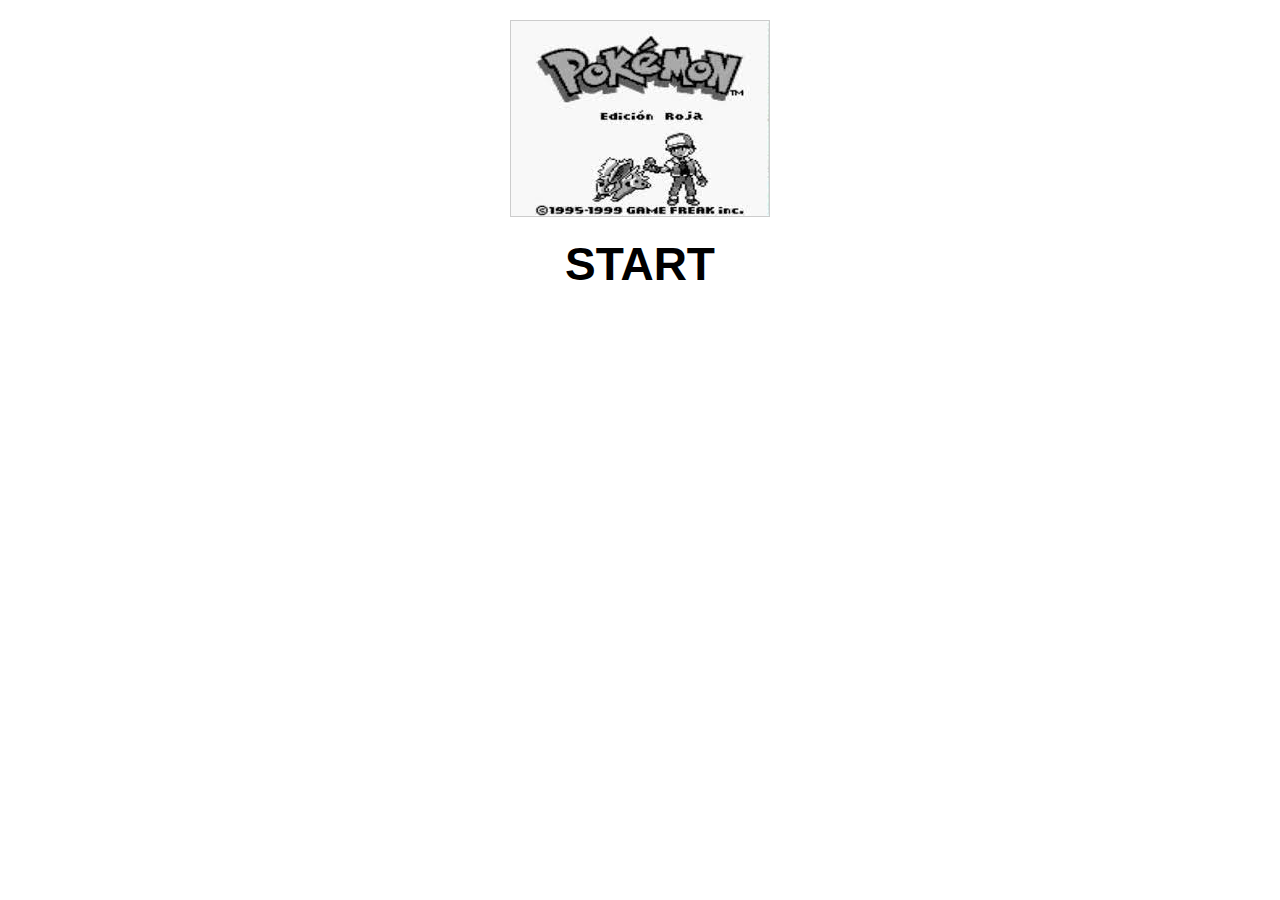
<file: index.html>
<!DOCTYPE html>
<html lang="en">
<head>
    <meta charset="UTF-8">
    <meta name="viewport" content="width=device-width, initial-scale=1.0">
    <title>Document</title>
    <link rel="stylesheet" href="./style.css">
</head>
<body>
    <img src="./inicio.jpeg" alt="start">
    <div>
        <ul>
            <li><a href="./Pueblo/Casa/Habitacion/habitacion.html">START</a></li>
        </ul>
    </div>
</body>
</html>
</file>
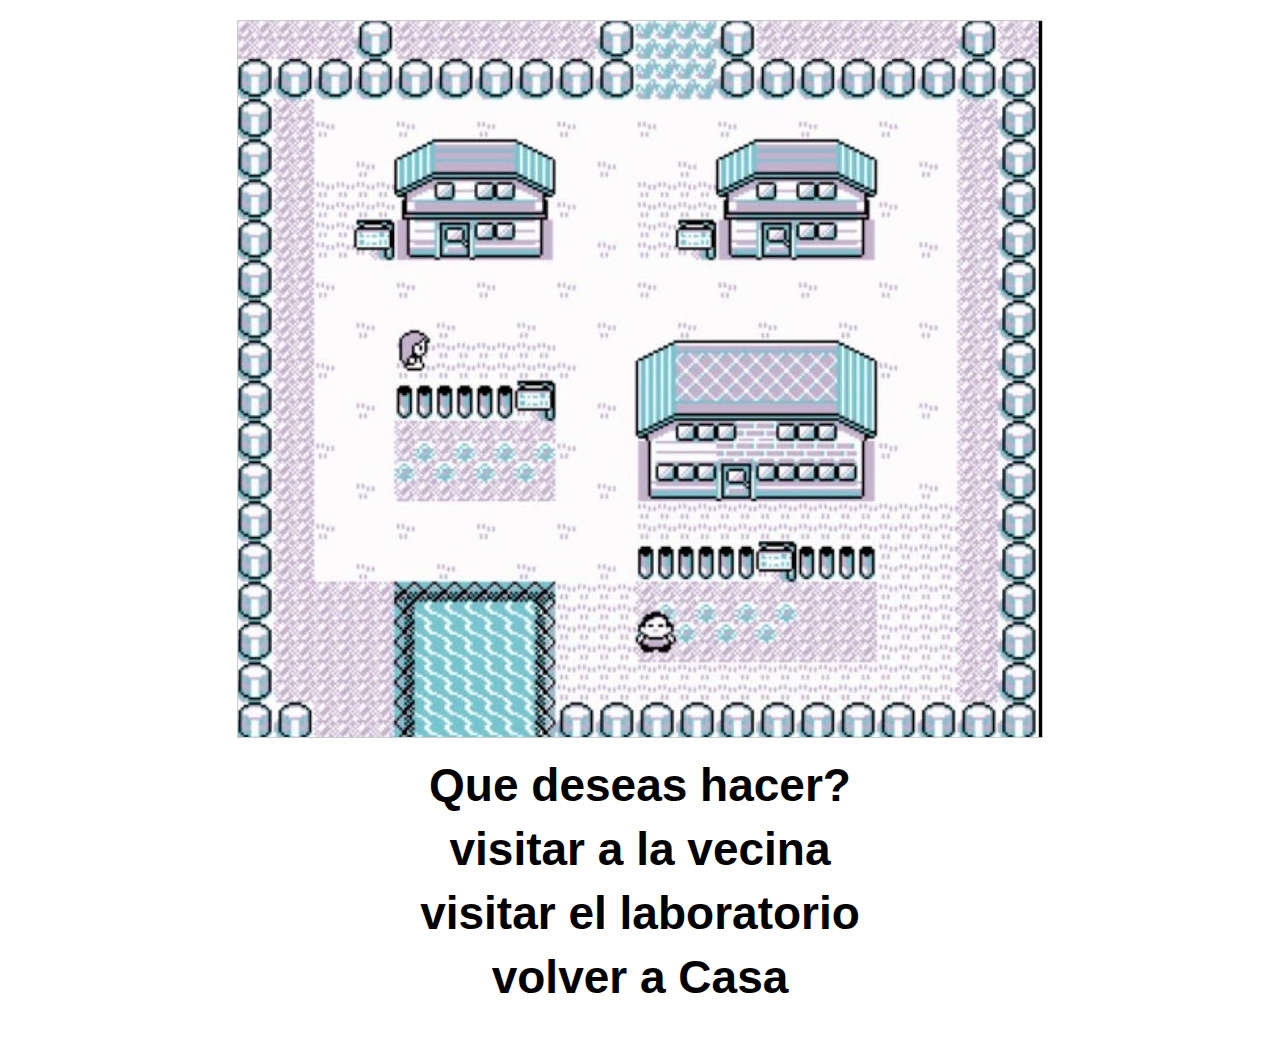
<file: Pueblo/pueblo.html>
<!DOCTYPE html>
<html lang="en">
<head>
    <meta charset="UTF-8">
    <meta name="viewport" content="width=device-width, initial-scale=1.0">
    <title>Document</title>
    <link rel="stylesheet" href="../style.css">
</head>
<body>
    <img src="./pueblo.jpg" alt="pueblo">
    <div>
        <ul>
            <li>Que deseas hacer?</li>
            <li><a href="./Vecina/vecina.html">visitar a la vecina</a></li>
            <li><a href="./Laboratorio/laboratorio.html">visitar el laboratorio</a></li>
            <li><a href="../Pueblo/Casa/comedor.html">volver a Casa</a></li>
        </ul>
    </div>
</body>
</html>
</file>
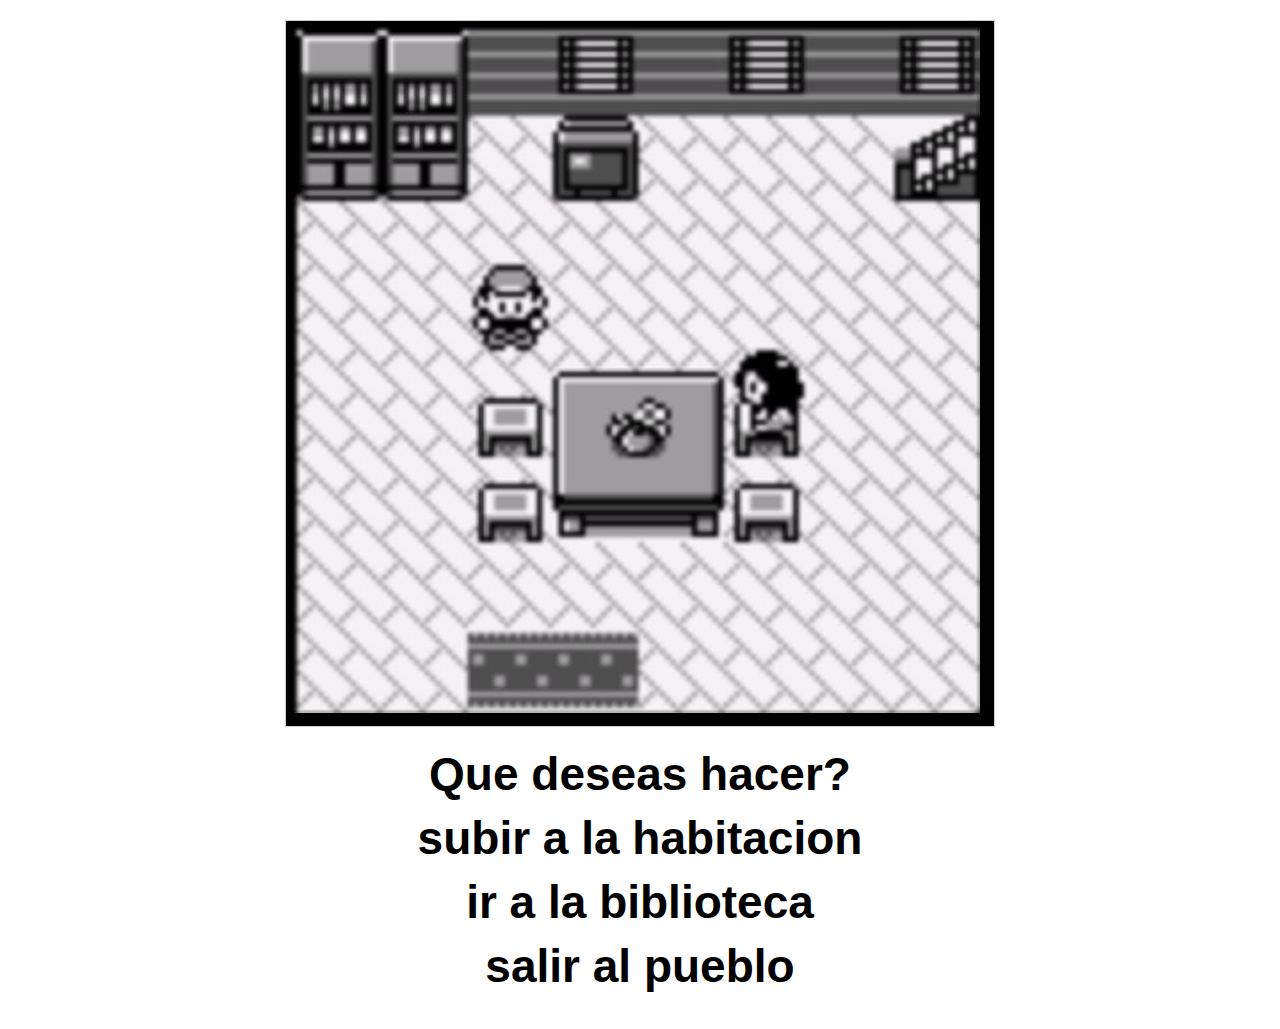
<file: Pueblo/Casa/comedor.html>
<!DOCTYPE html>
<html lang="en">
<head>
    <meta charset="UTF-8">
    <meta name="viewport" content="width=device-width, initial-scale=1.0">
    <title>Document</title>
    <link rel="stylesheet" href="./Habitacion/style.css">
</head>
<body>
    <img src="./Comedor.jpg" alt="comedor">
    <div>
        <ul>
            <li>Que deseas hacer?</li>
            <li><a href="./Habitacion/habitacion.html">subir a la habitacion</a></li>
            <li><a href="./Biblioteca/rayuela.html">ir a la biblioteca</a></li>
            <li><a href="../pueblo.html">salir al pueblo</a></li>
        </ul>
    </div>
</body>
</html>
</file>
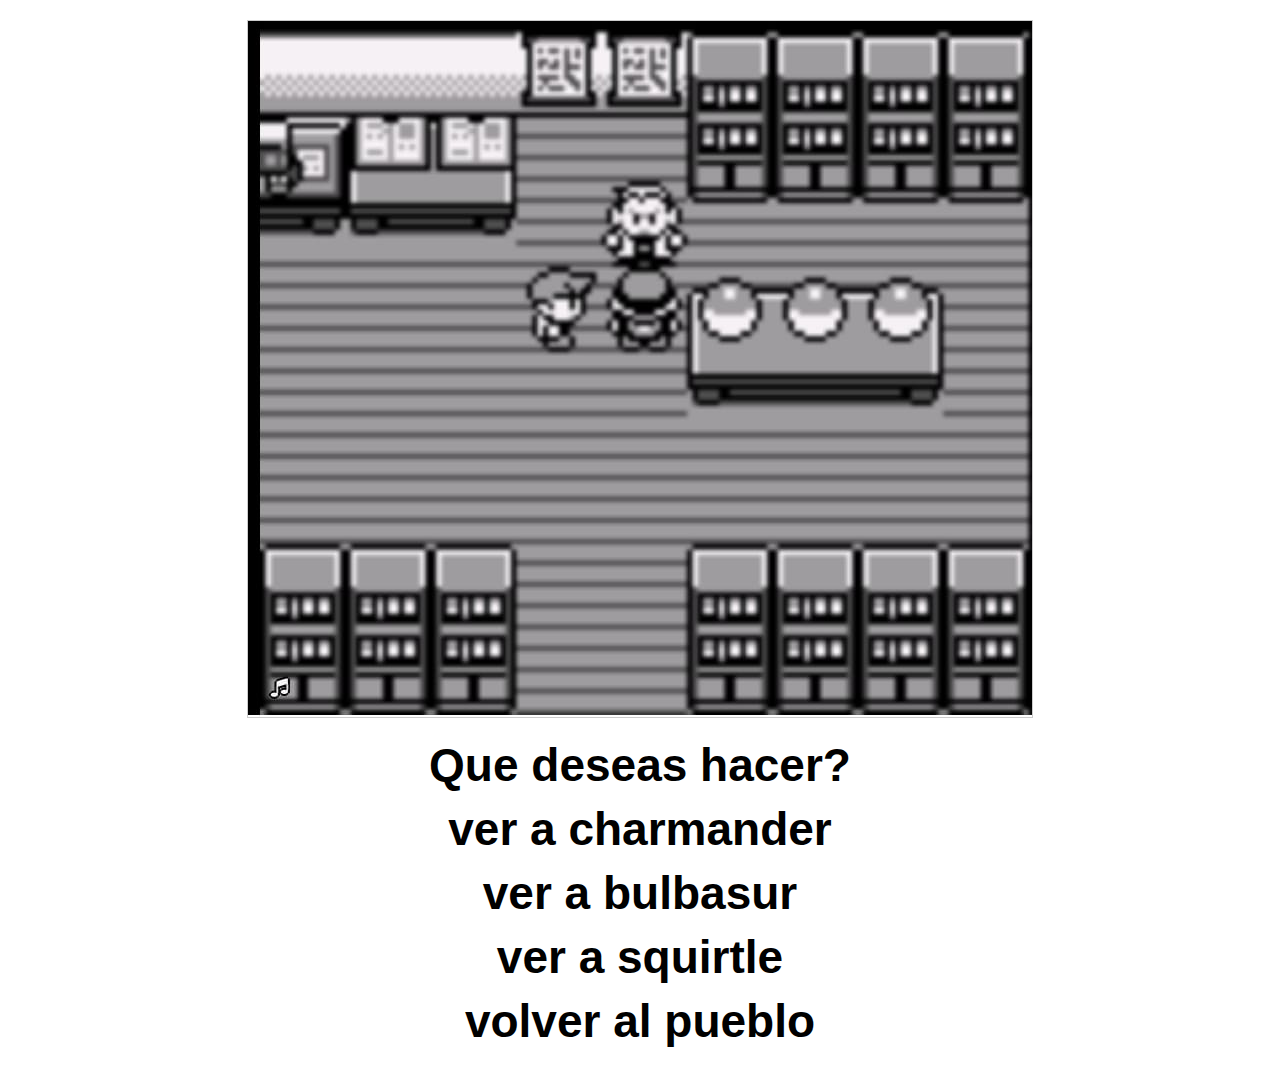
<file: Pueblo/Laboratorio/laboratorio.html>
<!DOCTYPE html>
<html lang="en">
<head>
    <meta charset="UTF-8">
    <meta name="viewport" content="width=device-width, initial-scale=1.0">
    <title>Document</title>
    <link rel="stylesheet" href="../Casa/Habitacion/style.css">
</head>
<body>
    <img src="./Lab.png.jpg" alt="lab">
    <div>
        <ul>
            <li>Que deseas hacer?</li>
            <li><a href="./mesa/charmander.html">ver a charmander</a></li>
            <li><a href="./mesa/bulbasaur.html">ver a bulbasur</a></li>
            <li><a href="./mesa/squirtle.html">ver a squirtle</a></li>
            <li><a href="../pueblo.html">volver al pueblo</a></li>
        </ul>
    </div>
</body>
</html>
</file>
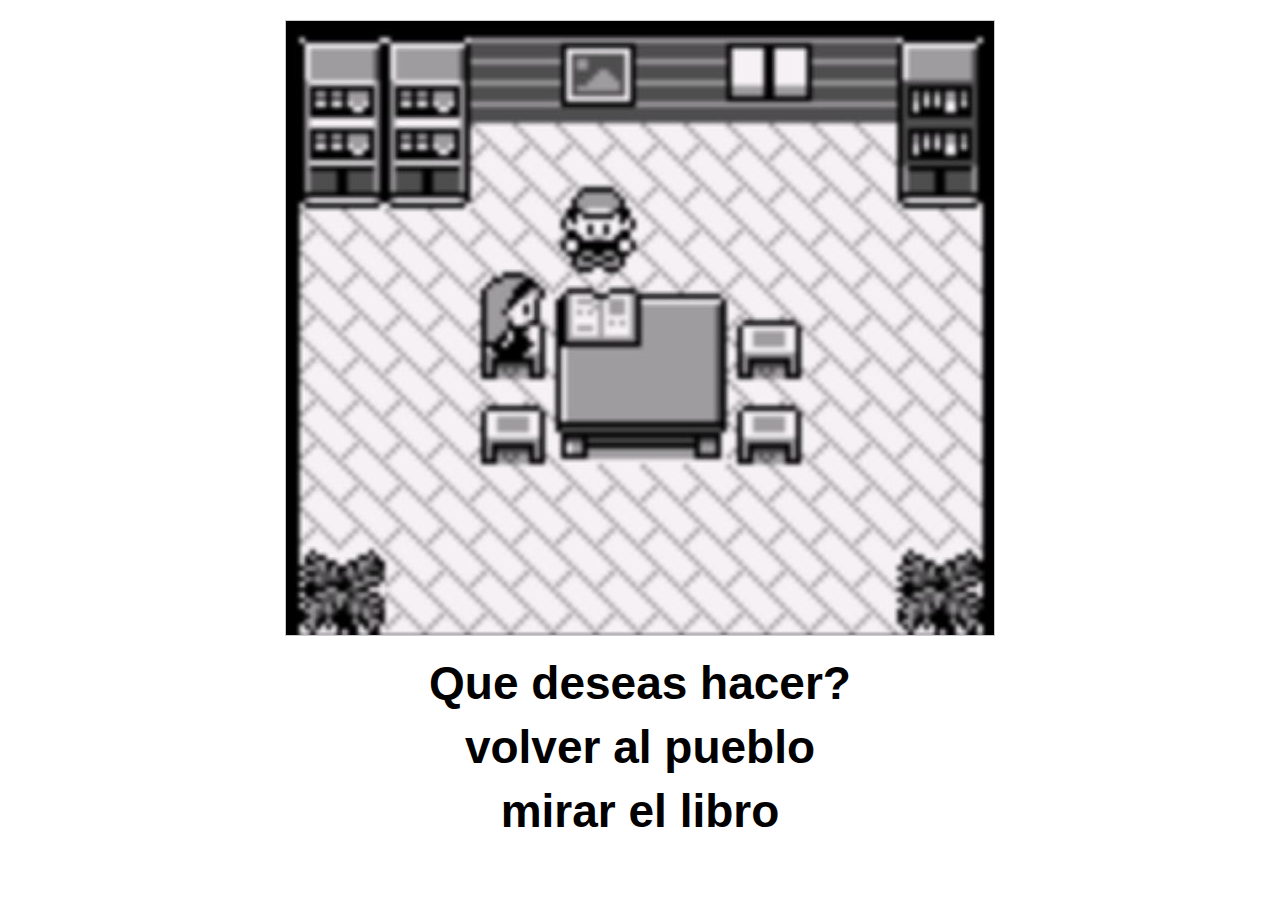
<file: Pueblo/Vecina/vecina.html>
<!DOCTYPE html>
<html lang="en">
<head>
    <meta charset="UTF-8">
    <meta name="viewport" content="width=device-width, initial-scale=1.0">
    <title>Document</title>
    <link rel="stylesheet" href="../Casa/Habitacion/style.css">
</head>
<body>
    <img src="./Vecina.png.jpg" alt="vecina">
    <div>
        <ul>
            <li>Que deseas hacer?</li>
            <li><a href="../pueblo.html">volver al pueblo</a></li>
            <li><a href="./mesa/libro.html">mirar el libro</a></li>
        </ul>
    </div>
</body>
</html>
</file>
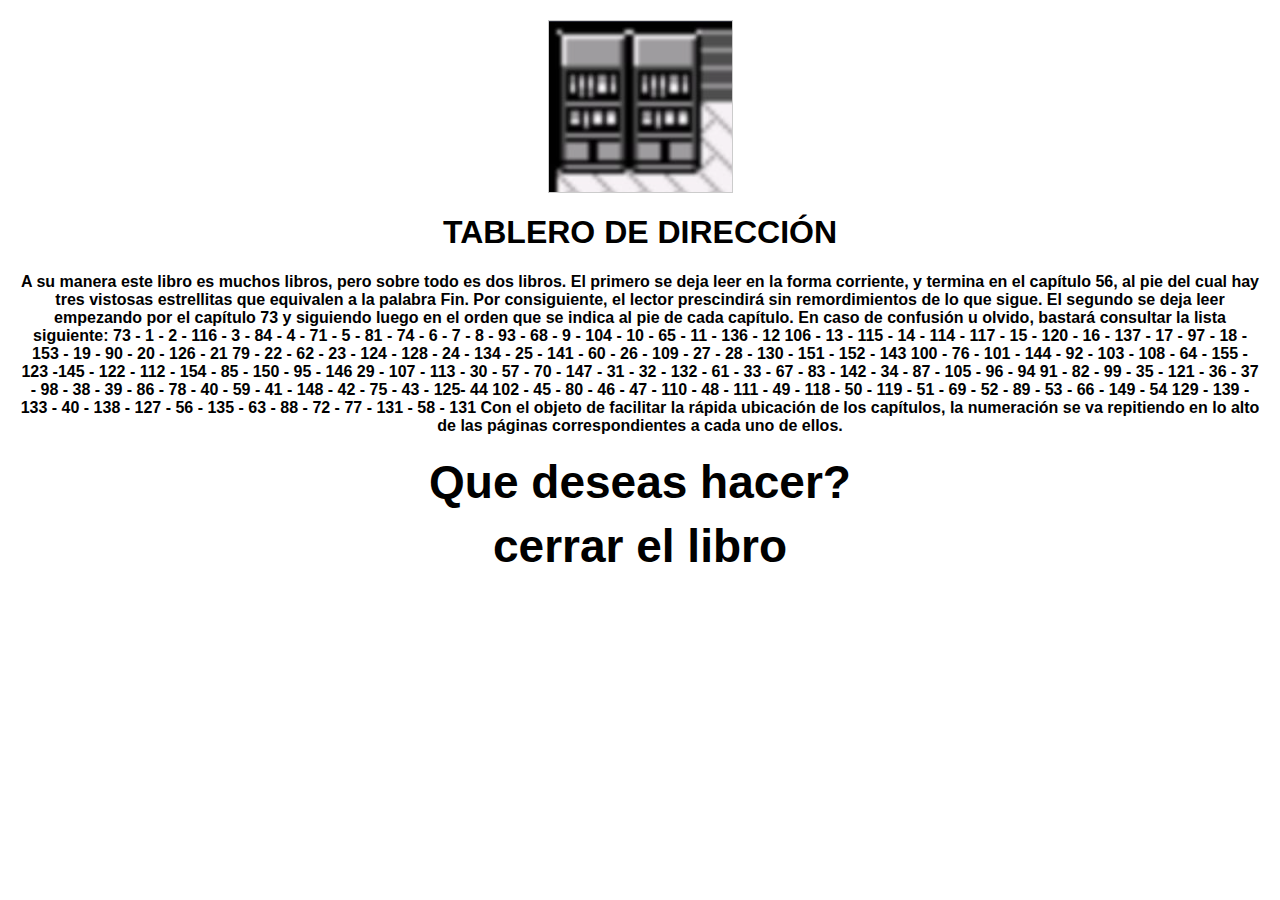
<file: Pueblo/Casa/Biblioteca/rayuela.html>
<!DOCTYPE html>
<html lang="en">
<head>
    <meta charset="UTF-8">
    <meta name="viewport" content="width=device-width, initial-scale=1.0">
    <title>Document</title>
    <link rel="stylesheet" href="../Habitacion/style.css">
</head>
<body>
    <img src="./blblbioteca.png" alt="librory">
    <h1>TABLERO DE DIRECCIÓN</h1>
    <p>A su manera este libro es muchos libros, pero sobre todo es dos libros.
        El primero se deja leer en la forma corriente, y termina en el capítulo 56, al pie del cual hay tres vistosas estrellitas que equivalen a la palabra Fin. Por consiguiente, el lector prescindirá sin remordimientos de lo que sigue.
        El segundo se deja leer empezando por el capítulo 73 y siguiendo luego en el orden que se indica al pie de cada capítulo.
        En caso de confusión u olvido, bastará consultar la lista siguiente:
        
        73 - 1 - 2 - 116 - 3 - 84 - 4 - 71 - 5 - 81 - 74 - 6 - 7 - 8 - 93 - 68 - 9 - 104 - 10 - 65 - 11 - 136 - 12 106 - 13 - 115 - 14 - 114 - 117 - 15 - 120 - 16 - 137 - 17 - 97 - 18 - 153 - 19 - 90 - 20 - 126 - 21 79 - 22 - 62 - 23 - 124 - 128 - 24 - 134 - 25 - 141 - 60 - 26 - 109 - 27 - 28 - 130 - 151 - 152 - 143 100 - 76 - 101 - 144 - 92 - 103 - 108 - 64 - 155 - 123 -145 - 122 - 112 - 154 - 85 - 150 - 95 - 146 29 - 107 - 113 - 30 - 57 - 70 - 147 - 31 - 32 - 132 - 61 - 33 - 67 - 83 - 142 - 34 - 87 - 105 - 96 - 94 91 - 82 - 99 - 35 - 121 - 36 - 37 - 98 - 38 - 39 - 86 - 78 - 40 - 59 - 41 - 148 - 42 - 75 - 43 - 125- 44 102 - 45 - 80 - 46 - 47 - 110 - 48 - 111 - 49 - 118 - 50 - 119 - 51 - 69 - 52 - 89 - 53 - 66 - 149 - 54 129 - 139 - 133 - 40 - 138 - 127 - 56 - 135 - 63 - 88 - 72 - 77 - 131 - 58 - 131
        
        Con el objeto de facilitar la rápida ubicación de los capítulos, la numeración se va repitiendo en lo alto de las páginas correspondientes a cada uno de ellos.
        </p>
    <div>
        <ul>
            <li>Que deseas hacer?</li>
            <li><a href="../comedor.html">cerrar el libro</a></li>
        </ul>
    </div>
</body>
</html>
</file>
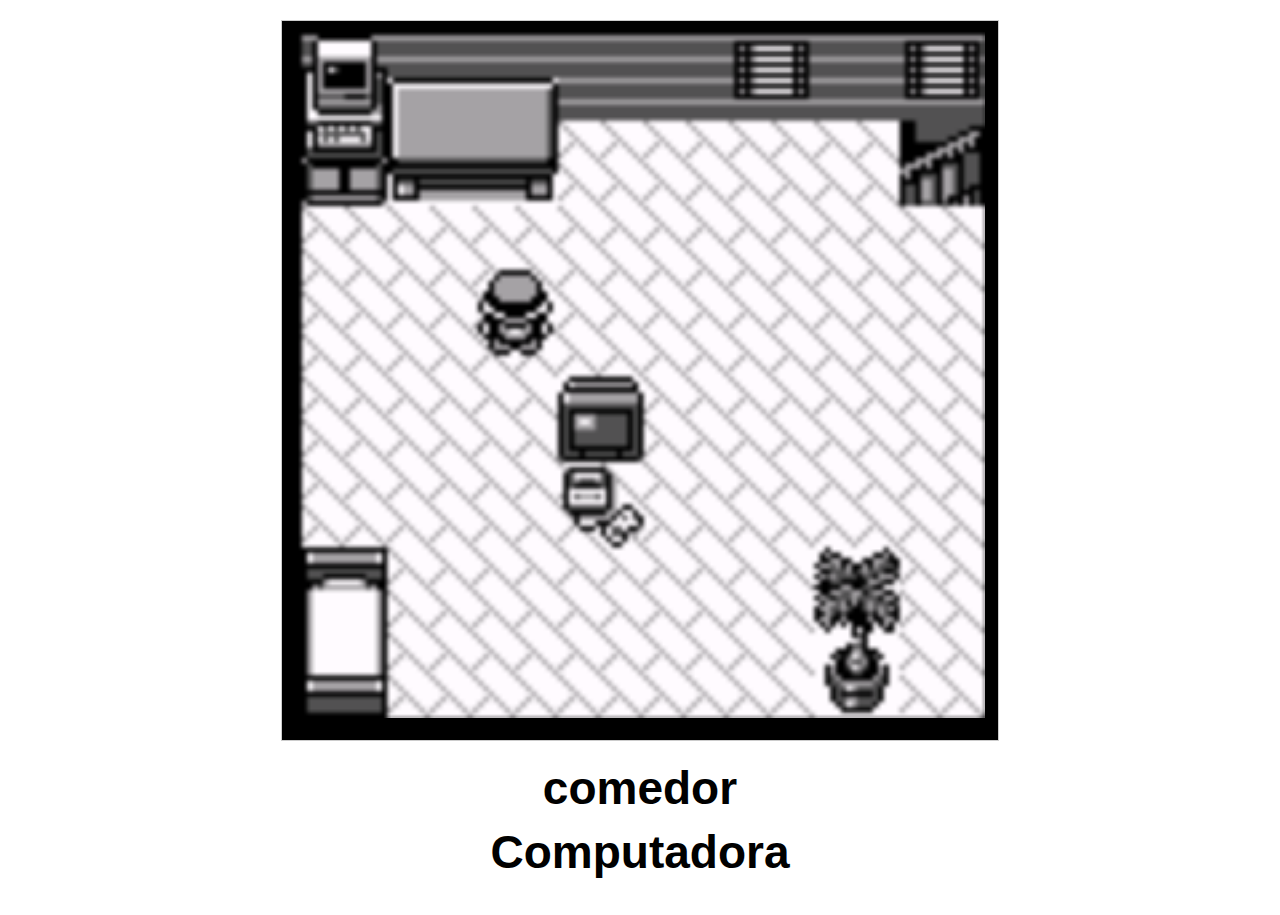
<file: Pueblo/Casa/Habitacion/habitacion.html>
<!DOCTYPE html>
<html lang="en">
<head>
    <meta charset="UTF-8">
    <meta name="viewport" content="width=device-width, initial-scale=1.0">
    <title>Document</title>
    <link rel="stylesheet" href="./style.css">
</head>
<body>
    <img src="./habitacion.png" alt="habitacion">
    <div>
        <ul>
            <li><a href="../comedor.html">comedor</a></li>
            <li><a href="./Escritorio/Computadora.html">Computadora</a></li>
            
        </ul>
    </div>
</body>
</html>
</file>
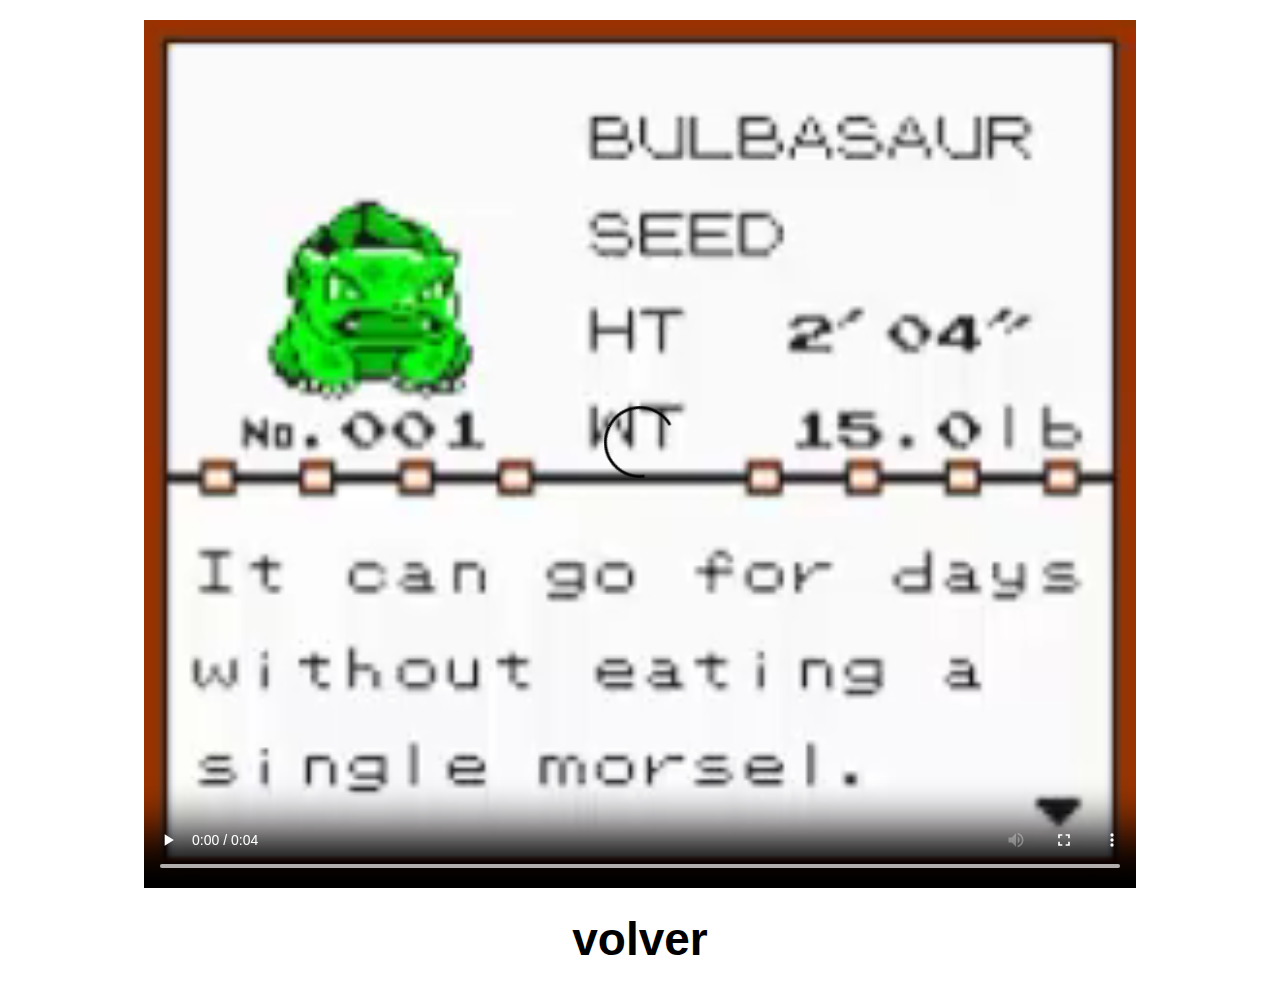
<file: Pueblo/Laboratorio/mesa/bulbasaur.html>
<!DOCTYPE html>
<html lang="en">
<head>
    <meta charset="UTF-8">
    <meta name="viewport" content="width=device-width, initial-scale=1.0">
    <title>Document</title>
    <link rel="stylesheet" href="../style.css">
</head>
<body>
    <video src="./Bulbasur.GIF.mp4" autoplay controls></video>
    <div>
        <ul>
            <li><a href="../laboratorio.html">volver</a></li>
        </ul>
    </div>
</body>
</html>
</file>
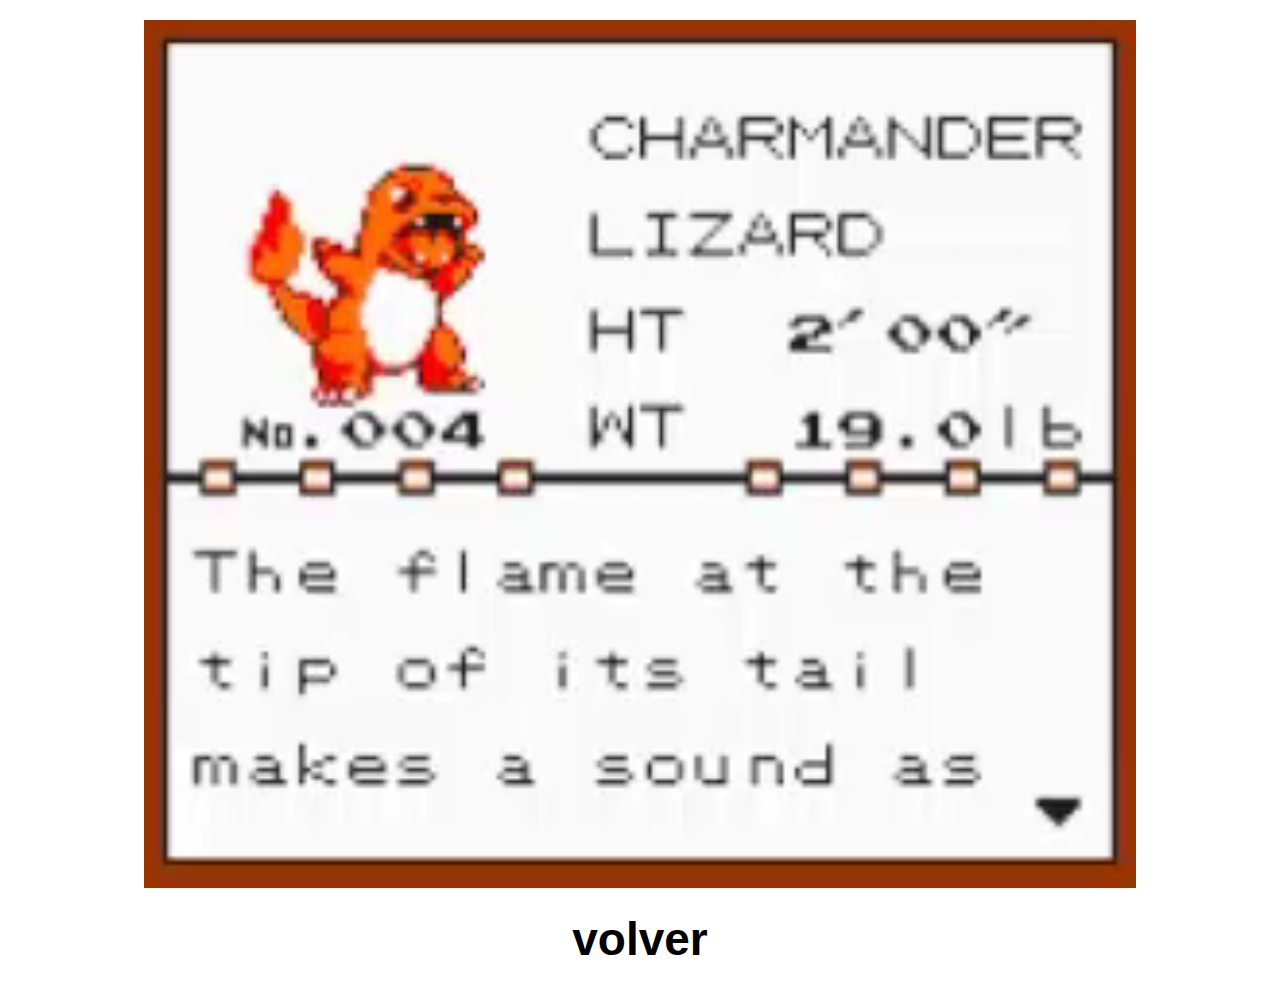
<file: Pueblo/Laboratorio/mesa/charmander.html>
<!DOCTYPE html>
<html lang="en">
<head>
    <meta charset="UTF-8">
    <meta name="viewport" content="width=device-width, initial-scale=1.0">
    <title>Document</title>
    <link rel="stylesheet" href="../style.css">
</head>
<body>
        <video src="./Charmander.GIF.mp4" autoplay></video>
    <div>
        <ul>
            <li><a href="../laboratorio.html">volver</a></li>
        </ul>
    </div>
</body>
</html>
</file>
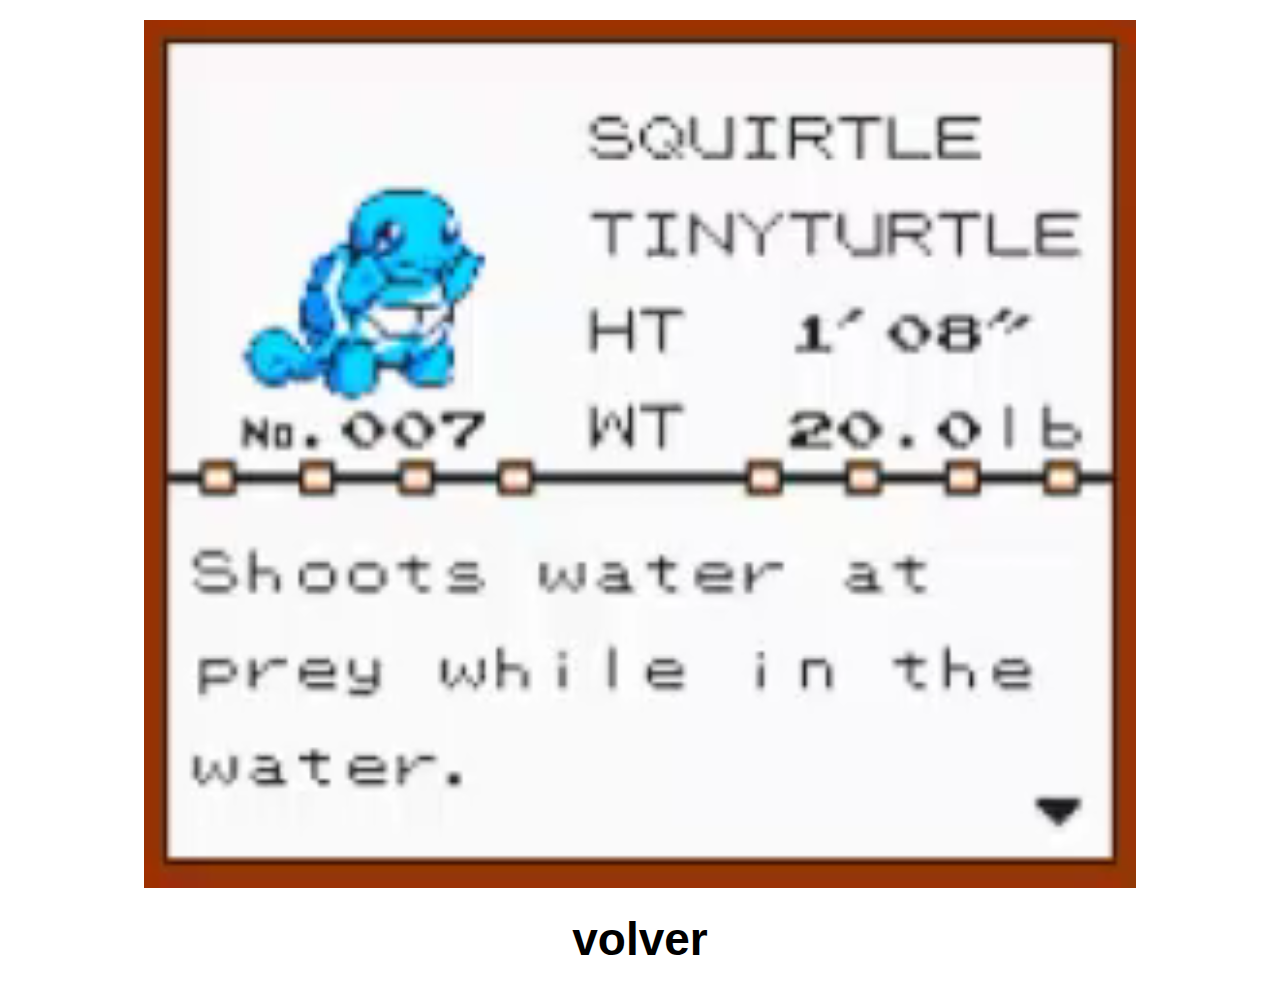
<file: Pueblo/Laboratorio/mesa/squirtle.html>
<!DOCTYPE html>
<html lang="en">
<head>
    <meta charset="UTF-8">
    <meta name="viewport" content="width=device-width, initial-scale=1.0">
    <title>Document</title>
    <link rel="stylesheet" href="../style.css">
</head>
<body>
        <video src="./Squirtle.GIF.mp4" autoplay></video>
    <div>
        <ul>
            <li><a href="../laboratorio.html">volver</a></li>
        </ul>
    </div>
</body>
</html>
</file>
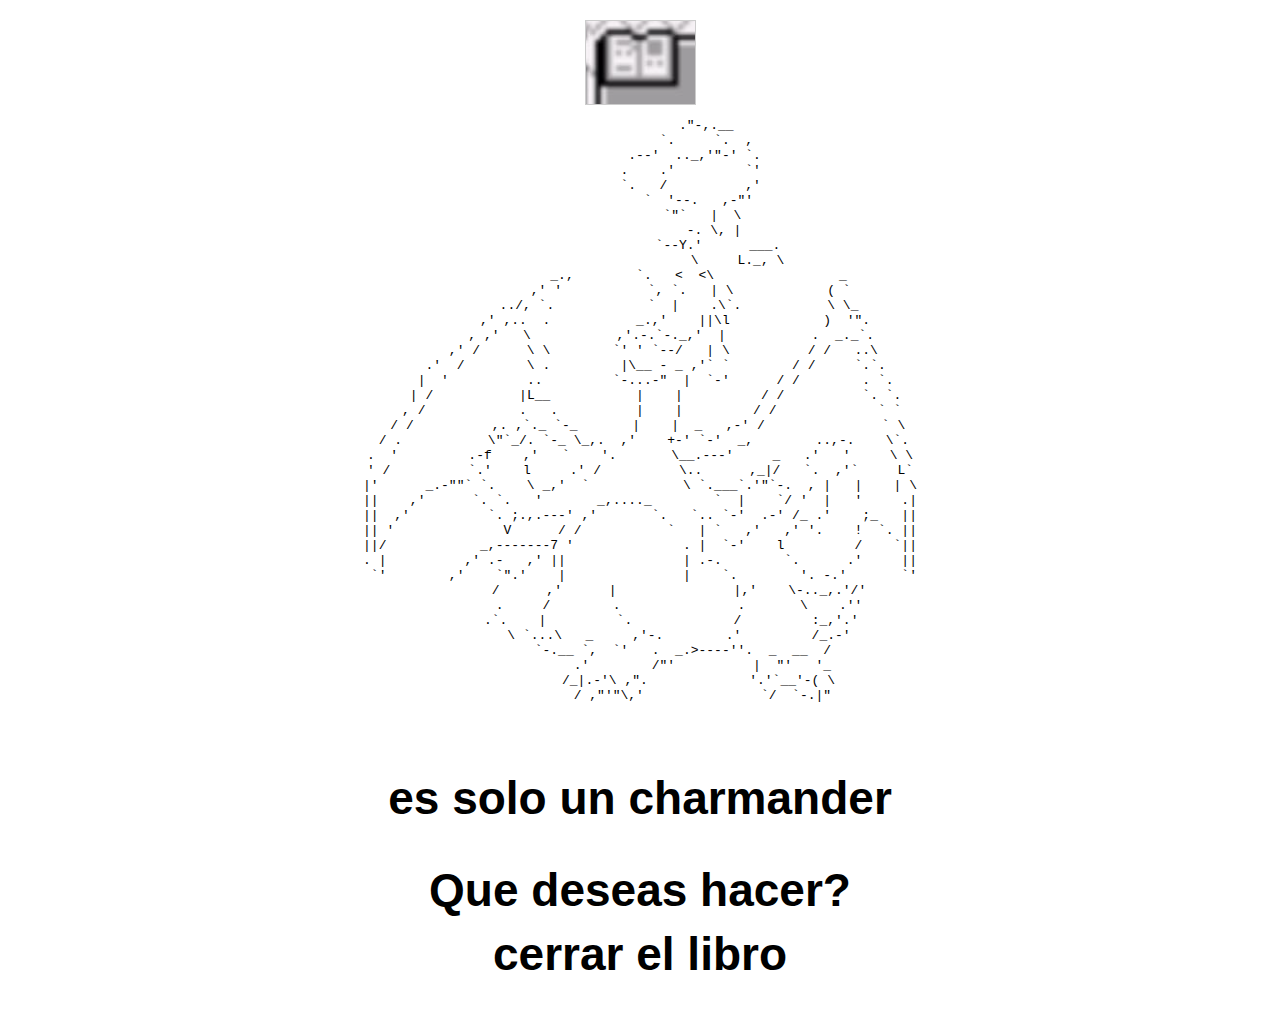
<file: Pueblo/Vecina/mesa/libro.html>
<!DOCTYPE html>
<html lang="en">
<head>
    <meta charset="UTF-8">
    <meta name="viewport" content="width=device-width, initial-scale=1.0">
    <title>art</title>
    <link rel="stylesheet" href="../style.css">
</head>
<body>
    <img src="./libro.png" alt="libro">
    <pre>
                 ."-,.__
                 `.     `.  ,
              .--'  .._,'"-' `.
             .    .'         `'
             `.   /          ,'
               `  '--.   ,-"'
                `"`   |  \
                   -. \, |
                    `--Y.'      ___.
                         \     L._, \
               _.,        `.   <  <\                _
             ,' '           `, `.   | \            ( `
          ../, `.            `  |    .\`.           \ \_
         ,' ,..  .           _.,'    ||\l            )  '".
        , ,'   \           ,'.-.`-._,'  |           .  _._`.
      ,' /      \ \        `' ' `--/   | \          / /   ..\
    .'  /        \ .         |\__ - _ ,'` `        / /     `.`.
    |  '          ..         `-...-"  |  `-'      / /        . `.
    | /           |L__           |    |          / /          `. `.
   , /            .   .          |    |         / /             ` `
  / /          ,. ,`._ `-_       |    |  _   ,-' /               ` \
 / .           \"`_/. `-_ \_,.  ,'    +-' `-'  _,        ..,-.    \`.
.  '         .-f    ,'   `    '.       \__.---'     _   .'   '     \ \
' /          `.'    l     .' /          \..      ,_|/   `.  ,'`     L`
|'      _.-""` `.    \ _,'  `            \ `.___`.'"`-.  , |   |    | \
||    ,'      `. `.   '       _,...._        `  |    `/ '  |   '     .|
||  ,'          `. ;.,.---' ,'       `.   `.. `-'  .-' /_ .'    ;_   ||
|| '              V      / /           `   | `   ,'   ,' '.    !  `. ||
||/            _,-------7 '              . |  `-'    l         /    `||
. |          ,' .-   ,' ||               | .-.        `.      .'     ||
 `'        ,'    `".'    |               |    `.        '. -.'       `'
          /      ,'      |               |,'    \-.._,.'/'
          .     /        .               .       \    .''
        .`.    |         `.             /         :_,'.'
          \ `...\   _     ,'-.        .'         /_.-'
           `-.__ `,  `'   .  _.>----''.  _  __  /
                .'        /"'          |  "'   '_
               /_|.-'\ ,".             '.'`__'-( \
                 / ,"'"\,'               `/  `-.|" 

    </pre>
<h2>es solo un charmander</h2>
    <div>
        <ul>
            <li>Que deseas hacer?</li>
            <li><a href="../vecina.html">cerrar el libro</a></li>
        </ul>
    </div>
</body>
</html>
</file>
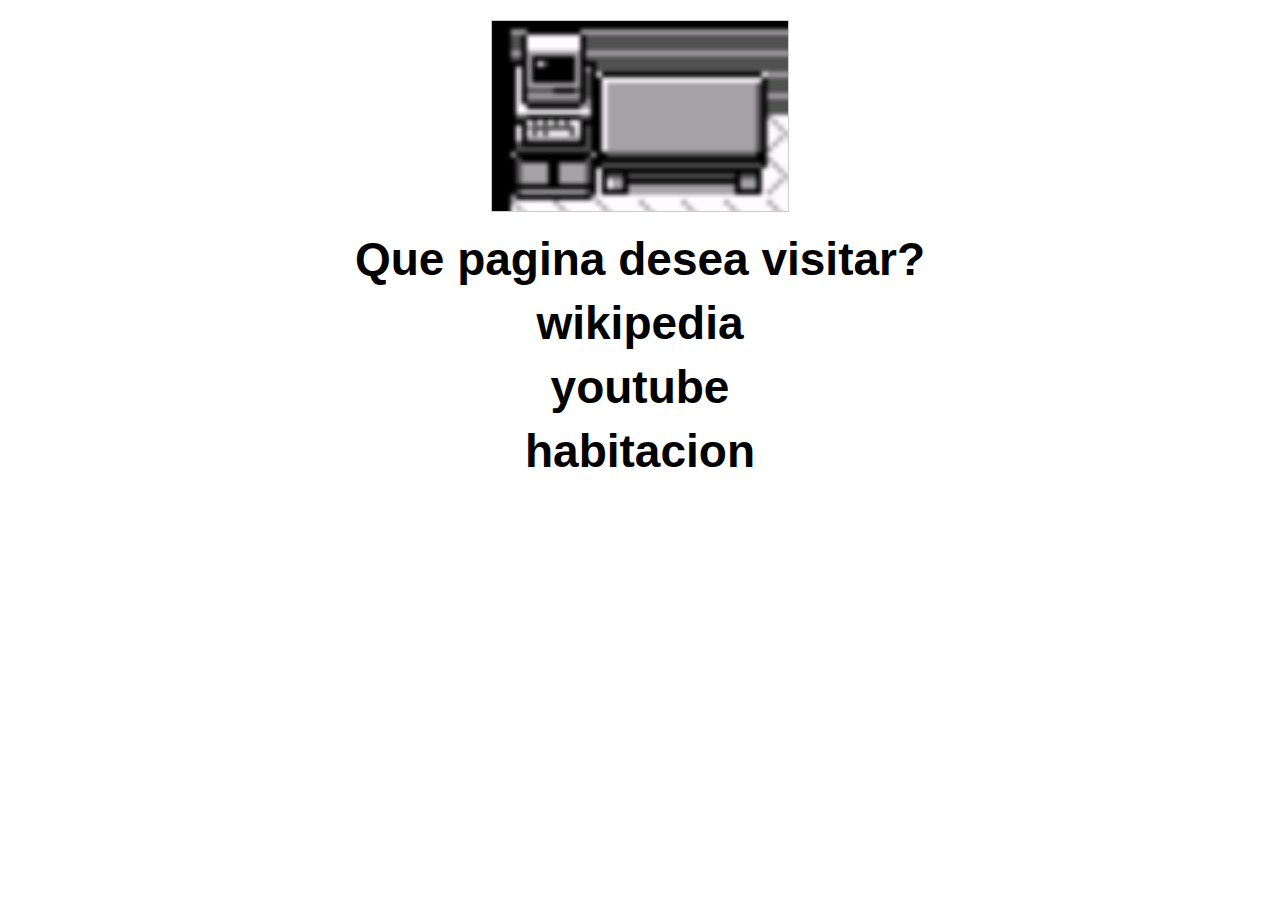
<file: Pueblo/Casa/Habitacion/Escritorio/Computadora.html>
<!DOCTYPE html>
<html lang="en">
<head>
    <meta charset="UTF-8">
    <meta name="viewport" content="width=device-width, initial-scale=1.0">
    <title>Document</title>
    <link rel="stylesheet" href="../style.css">
</head>
<body>
    <img src="./computadora.png" alt="pc">
    <div>
        <ul>
            <li>Que pagina desea visitar?</li>
            <li><a href="https://es.wikipedia.org/wiki/Pokémon_rojo_y_Pokémon_azul">wikipedia</a></li>
            <li><a href="https://www.youtube.com/watch?v=Tjme1PH1hUk">youtube</a></li>
            <li><a href="../habitacion.html">habitacion</a></li>

        </ul>
    </div>
</body>
</html>
</file>
<file: style.css>
body {
    font-family: Arial, sans-serif;
    margin: 0;
    padding: 20px;
    box-sizing: border-box;
    text-align: center;
}

img {
    max-width: 100%;
    height: auto;
    display: block;
    margin: 0 auto;
    border: 1px solid #ccc; 
}div {
    margin-top: 20px;
}

ul {
    list-style-type: none;
    padding: 0;
}

li {
    margin-bottom: 10px;
    text-decoration: none;
    color: black;
    font-size: 46px; 
    font-weight: bold;
}

a {
    text-decoration: none;
    color: black;
    font-size: 46px; 
    font-weight: bold; 
}

a:hover {
    text-decoration: underline;
}
</file>
<file: Pueblo/Casa/Habitacion/style.css>
body {
    font-family: Arial, sans-serif;
    margin: 0;
    padding: 20px;
    box-sizing: border-box;
    text-align: center;
}

img {
    max-width: 100%;
    height: auto;
    display: block;
    margin: 0 auto;
    border: 1px solid #ccc; 
}div {
    margin-top: 20px;
}

ul {
    list-style-type: none;
    padding: 0;
}

li {
    margin-bottom: 10px;
    text-decoration: none;
    color: black;
    font-size: 46px; 
    font-weight: bold;
}

a {
    text-decoration: none;
    color: black;
    font-size: 46px; 
    font-weight: bold; 
}

a:hover {
    text-decoration: underline;
}
p{
    text-decoration: none;
    color: black;
    font-size: 16px; 
    font-weight: bold; 
}
</file>
<file: Pueblo/Laboratorio/style.css>
body {
    font-family: Arial, sans-serif;
    margin: 0;
    padding: 20px;
    box-sizing: border-box;
    text-align: center;
}

img {
    max-width: 100%;
    height: auto;
    display: block;
    margin: 0 auto;
    border: 1px solid #ccc; 
}div {
    margin-top: 20px;
}

ul {
    list-style-type: none;
    padding: 0;
}

li {
    margin-bottom: 10px;
    text-decoration: none;
    color: black;
    font-size: 46px; 
    font-weight: bold;
}

a {
    text-decoration: none;
    color: black;
    font-size: 46px; 
    font-weight: bold; 
}

a:hover {
    text-decoration: underline;
}
video {
    width: 80%;
    height: auto;
    max-width: 1000px; 
}
</file>
<file: Pueblo/Vecina/style.css>
body {
    font-family: Arial, sans-serif;
    margin: 0;
    padding: 20px;
    box-sizing: border-box;
    text-align: center;
}

img {
    max-width: 100%;
    height: auto;
    display: block;
    margin: 0 auto;
    border: 1px solid #ccc; 
}div {
    margin-top: 20px;
}

ul {
    list-style-type: none;
    padding: 0;
}

li {
    margin-bottom: 10px;
    text-decoration: none;
    color: black;
    font-size: 46px; 
    font-weight: bold;
}

a {
    text-decoration: none;
    color: black;
    font-size: 46px; 
    font-weight: bold; 
}

a:hover {
    text-decoration: underline;
}
p{
    text-decoration: none;
    color: black;
    font-size: 16px; 
    font-weight: bold; 
}
h2{
    text-decoration: none;
    color: black;
    font-size: 46px; 
    font-weight: bold;
}
</file>
